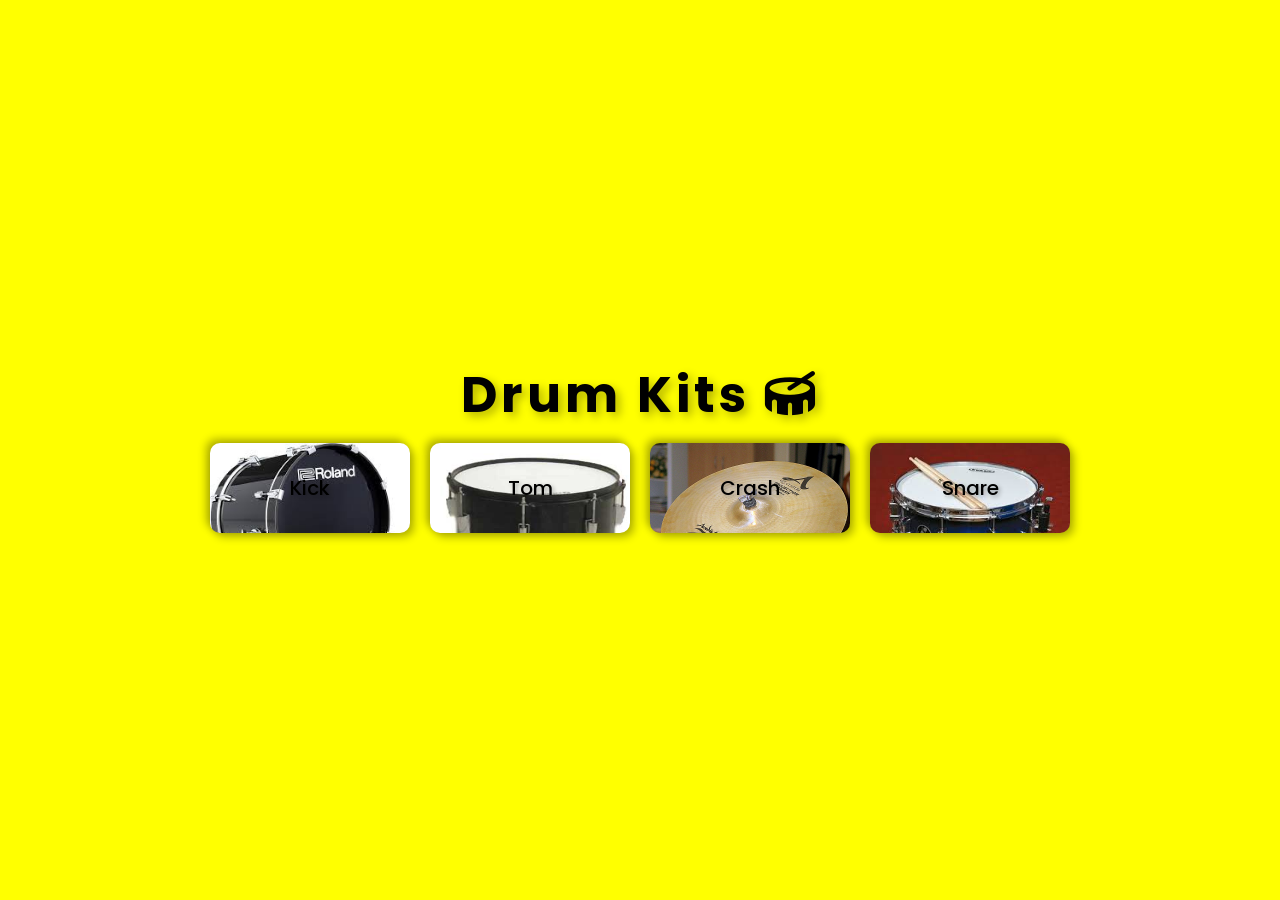
<file: EJERCICIOS/BATERIA/index.html>
<!DOCTYPE html>
<html lang="en">

<head>
    <meta charset="UTF-8">
    <meta http-equiv="X-UA-Compatible" content="IE=edge">
    <meta name="viewport" content="width=device-width, initial-scale=1.0">
    <title>Drum Kits</title>
    <link rel="stylesheet" href="styles.css">
    <link rel="stylesheet" href="https://cdnjs.cloudflare.com/ajax/libs/font-awesome/6.1.1/css/all.min.css">
</head>

<body>
    <h1>Drum Kits <i class="fas fa-drum"></i></h1>
    <div class="container">
    </div>
    <script src="script.js"></script>
</body>
</html>
</file>
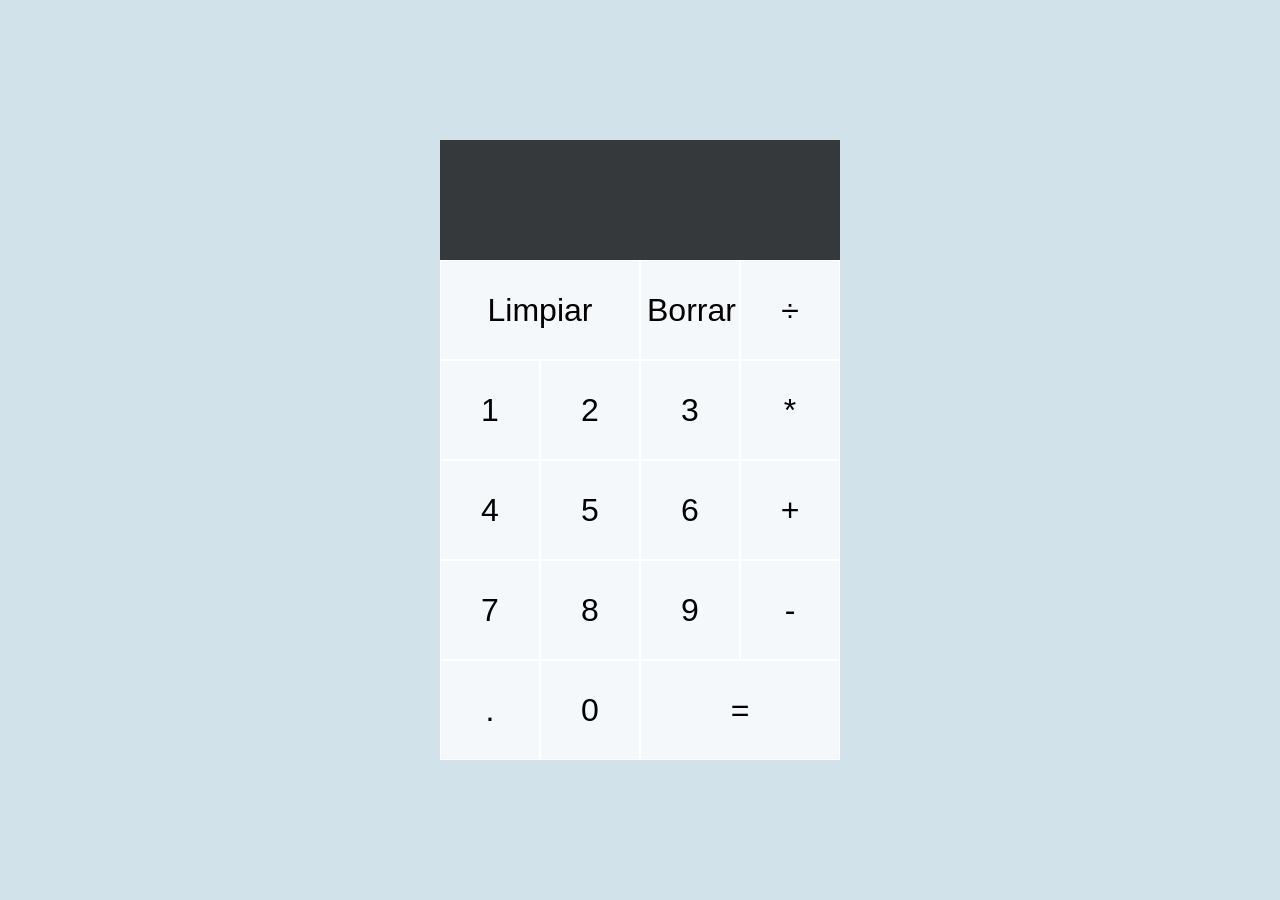
<file: EJERCICIOS/CALCULADORA/index.html>
<!DOCTYPE html>
<html lang="en">
<head>
  <meta charset="UTF-8">
  <meta name="viewport" content="width=device-width, initial-scale=1.0">
  <meta http-equiv="X-UA-Compatible" content="ie-edge">
  <title>Calculadora</title>
  <link href="style.css" rel="stylesheet">
</head>
<body>
  <div class="calculator-grid">
    <div class="output">
      <div data-previous-operand class="previous-operand"></div>
      <div data-current-operand class="current-operand"></div>
    </div>
    <button data-all-clear class="span-two">Limpiar</button>
    <button data-delete>Borrar</button>
    <button data-operation>÷</button>
    <button data-number>1</button>
    <button data-number>2</button>
    <button data-number>3</button>
    <button data-operation>*</button>
    <button data-number>4</button>
    <button data-number>5</button>
    <button data-number>6</button>
    <button data-operation>+</button>
    <button data-number>7</button>
    <button data-number>8</button>
    <button data-number>9</button>
    <button data-operation>-</button>
    <button data-number>.</button>
    <button data-number>0</button>
    <button data-equals class="span-two">=</button>
  </div>
    <script src="script.js" defer></script>
</body>
</html>
</file>
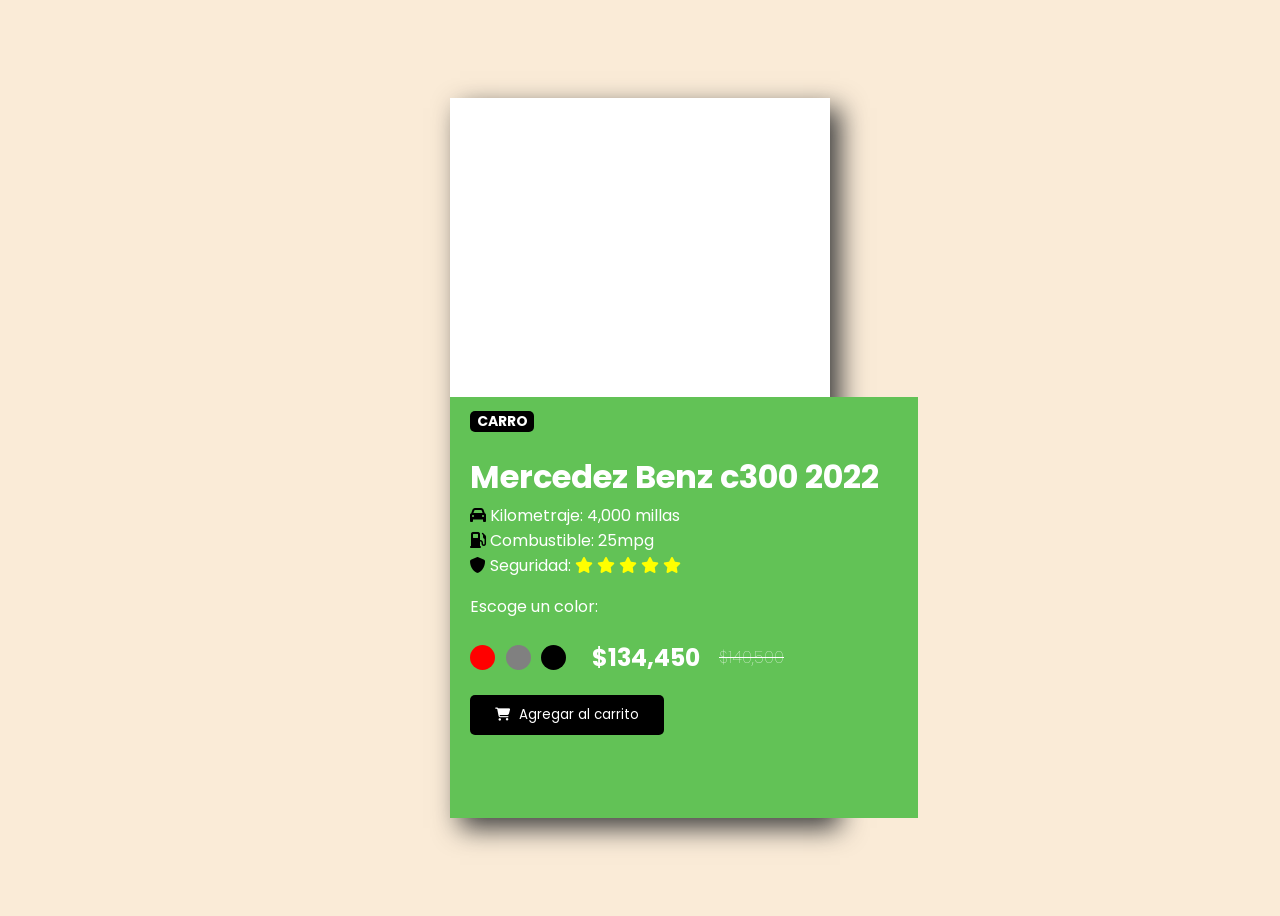
<file: EJERCICIOS/CARRO/index.html>
<!DOCTYPE html>
<html lang="es">
<head>
  <meta charset="UTF-8">
  <meta http-equiv="X-UA-compatible" content="IE=edge">
  <meta name="viewport" content="width=device-width, initial-scale=1.0">
  <link rel="stylesheet" href="https://cdnjs.cloudflare.com/ajax/libs/font-awesome/6.1.2/css/all.min.css">
  <title>Carro</title>

  <!-- Font Awesome -->
  <link rel="stylesheet" href="style.css">
</head>

<body>

<div class="product-card">

  <div class="product-image">
    
  </div>

  <div class="product-description">

    <h3 class="tag">CARRO</h3>
    <h1 class="product-title">Mercedez Benz c300 2022</h1>

    <p class="product-details">

      <span class="mileage">
        <span style="font-size: 1em; color: black">
          <i class="fa-solid fa-car"></i>
        </span>
        Kilometraje: 4,000 millas
      </span>

      <span class="fuel">
        <span style="font-size: 1em; color: black">
          <i class="fa-solid fa-gas-pump"></i>
        </span>
        Combustible: 25mpg
      </span>

      <span class="safety">
        <span style="font-size: 1em; color: black">
          <i class="fa-solid fa-shield"></i>
        </span>
        Seguridad:
        <span class="stars">
          <i class="fa-solid fa-star"></i>
          <i class="fa-solid fa-star"></i>
          <i class="fa-solid fa-star"></i>
          <i class="fa-solid fa-star"></i>
          <i class="fa-solid fa-star"></i>
        </span>
      </span>

    </p>

    <p>Escoge un color:</p>

    <div class="colors-price">
      <div class="colors">
        <span class="red"></span>
        <span class="gray"></span>
        <span class="black"></span>
      </div>

      <div class="pricing">
        <h2 class="new-price">$134,450</h2>
        <h4 class="old-price"><s>$140,500</s></h4>
      </div>
    </div>

  

  <button id="button">
    <span style="font-size: 1em; color: white">
      <i class="fa-solid fa-cart-shopping"></i>
    </span>
    <span class="button-text">Agregar al carrito</span>
  </button>

  <button class="feedback">
    <span id="white-button">
      🎉 Guau, vas a ser el dueño de un Benz 🚗
    </span>
  </button>
</div>
</div>

<script src="javascript.js"></script>

</body>
</html>
</file>
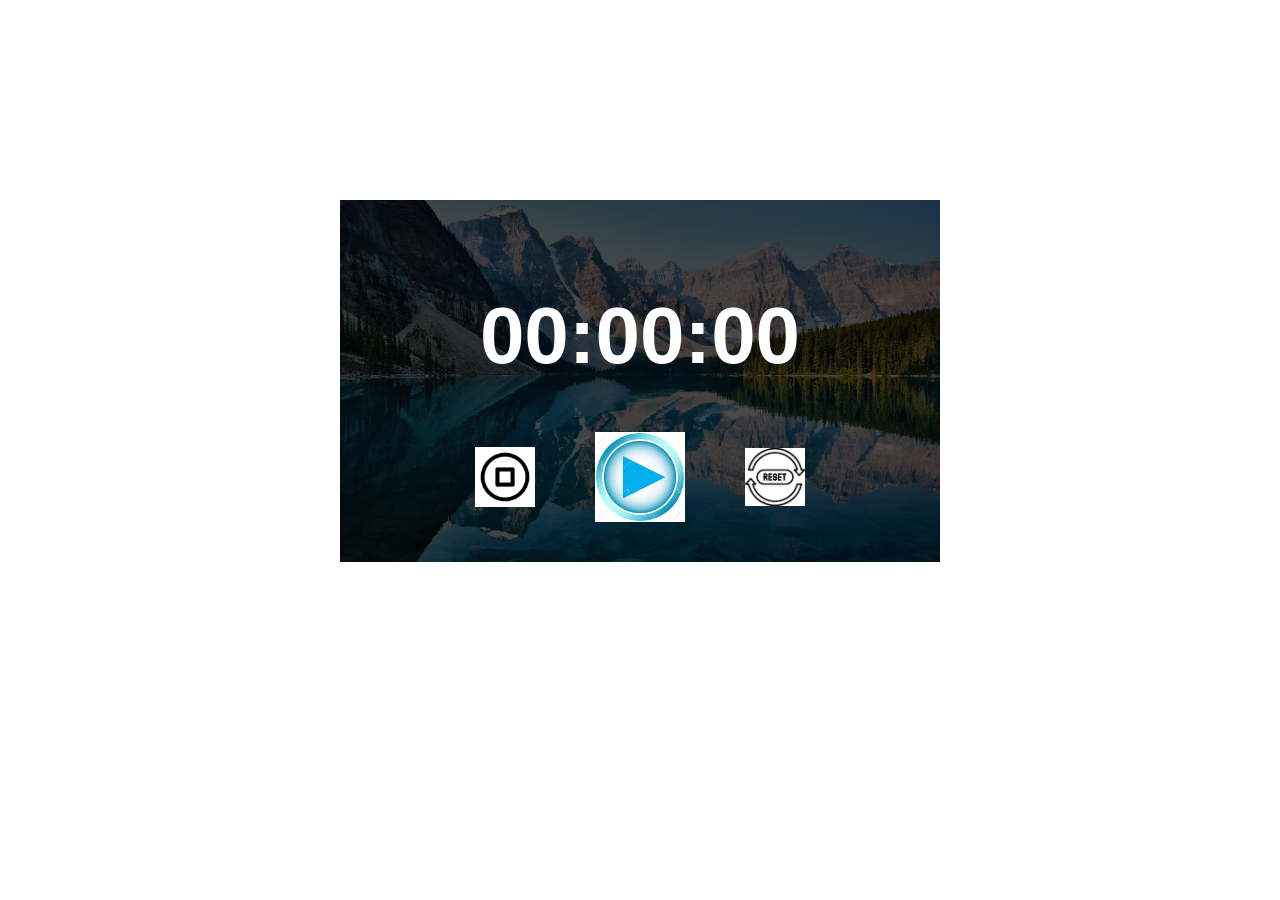
<file: EJERCICIOS/CRONOMETRO/index.html>
<!DOCTYPE html>
<html lang="en">
<head>
    <meta charset="UTF-8">
    <meta name="viewport" content="width=device-width, initial-scale=1.0">
    <title>Document</title>
    <link rel="stylesheet" href="style.css">
</head>
<body>
    <div class="stopWatch">
        <h1 class="time">00:00:00</h1>
        <div class="controls">
            <img src="img/d.jpeg" onclick="stopTimer()" alt="stop">
            <img src="img/c.jpeg" onclick="startTimer()" alt="star">
            <img src="img/b.jpeg" onclick="resetTimer()" alt="reset">
        </div>
    </div>
    <script  src="index2.js"></script>
</body>
</html>
</file>
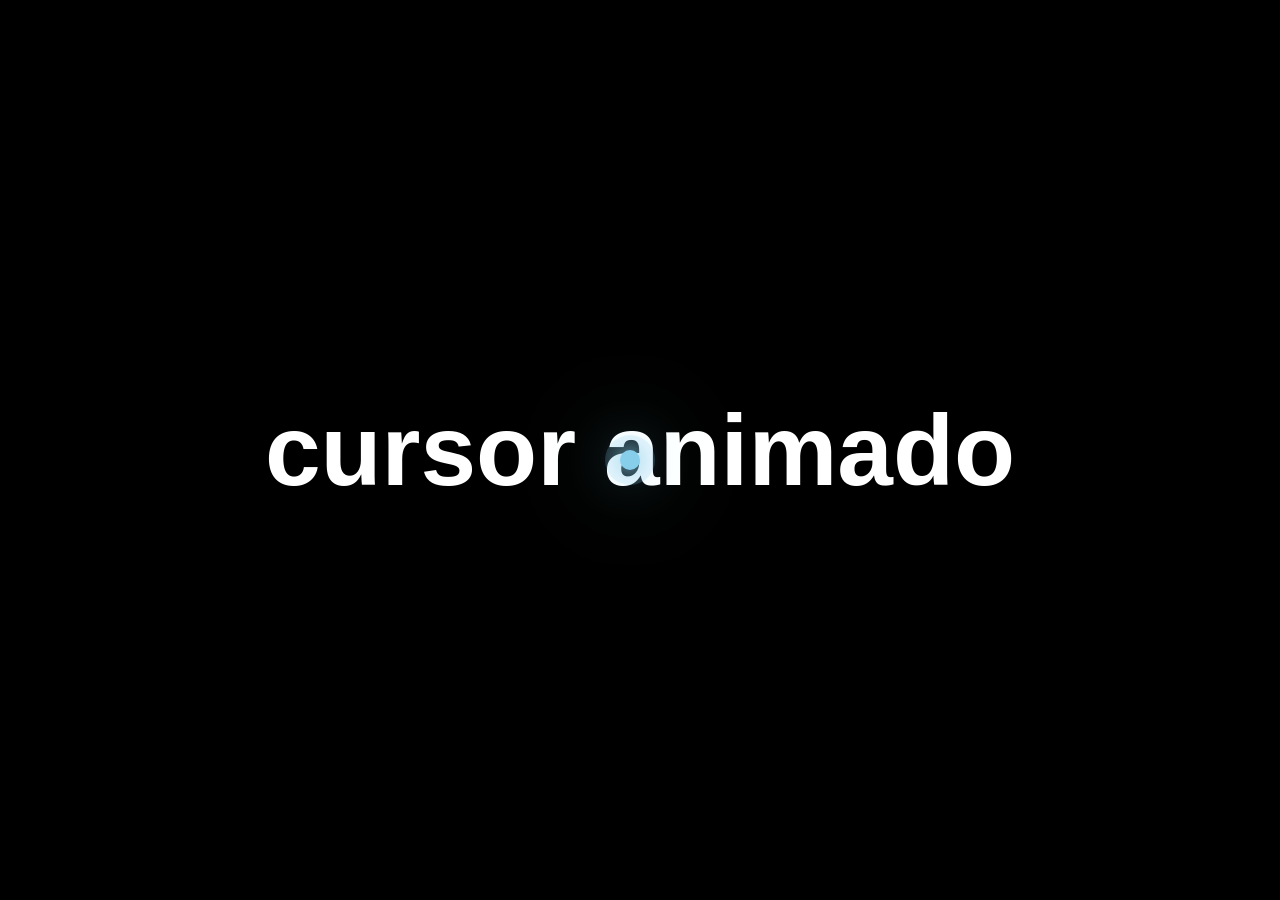
<file: EJERCICIOS/CURSOR/index.html>
<!DOCTYPE html>
<html lang="en">
<head>
    <meta charset="UTF-8">
    <meta name="viewport" content="width=device-width, initial-scale=1.0">
    <title>Document</title>
    <link rel="stylesheet" href="style.css">
</head>
<body>
   <div class="cursor"></div> 
    <div class="context">
        <h1>cursor animado</h1>
        </div> 
    <script type="module" src="index.js"></script>
</body>
</html>
</file>
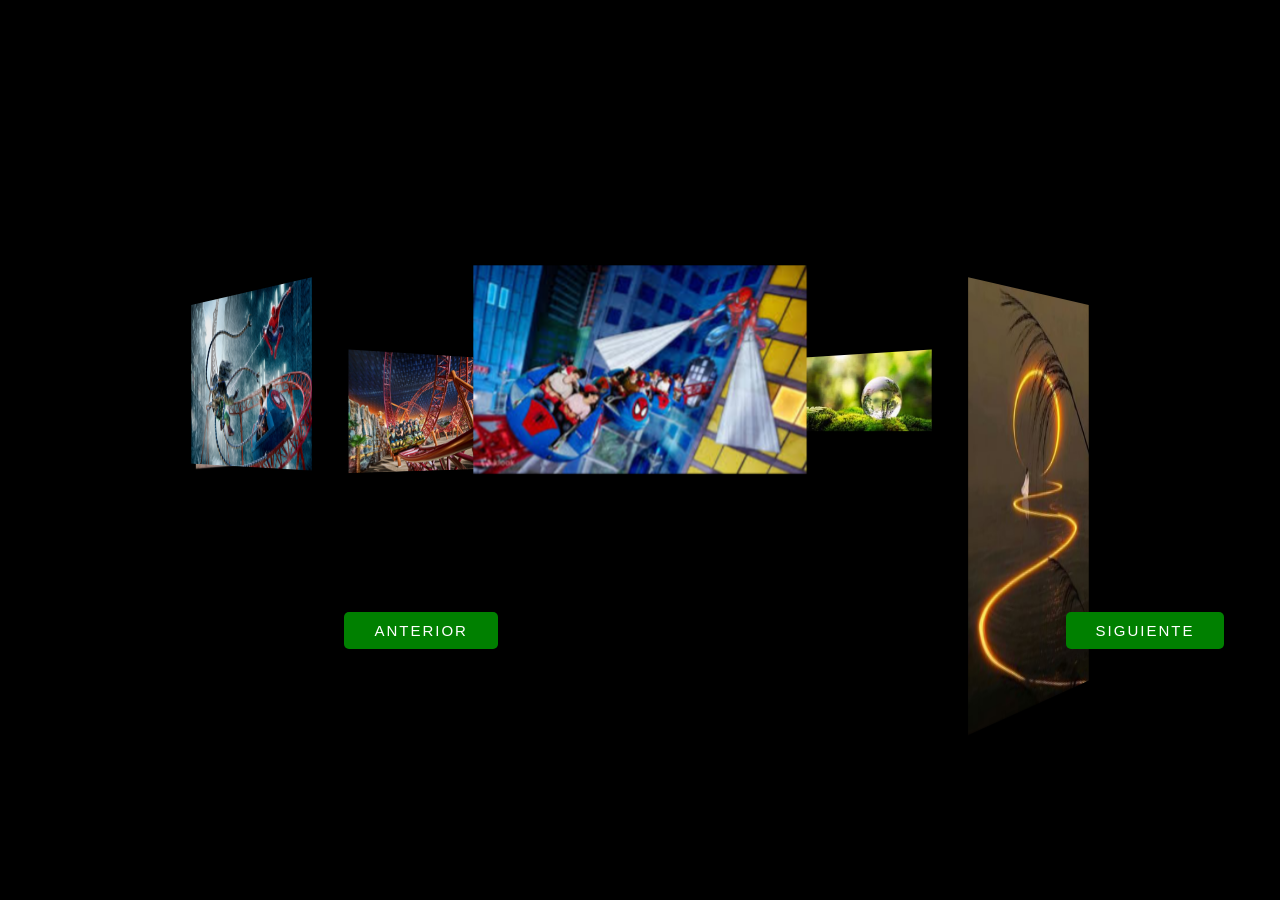
<file: EJERCICIOS/GALERIA 3D/index.html>
<!DOCTYPE html>
<html lang="en">
<head>
    <meta charset="UTF-8">
    <meta name="viewport" content="width=device-width, initial-scale=1.0">
    <title>Document</title>
    <link rel="stylesheet" href="style.css">
</head>
<body>
    <div class="image-container">
        <span style="--i: 1">
            <img src="img/1.jpg">
        </span>
         <span style="--i: 2">
            <img src="img/2.jpg">
        </span>

         <span style="--i: 3">
            <img src="img/3.jpg">
        </span>

         <span style="--i: 4">
            <img src="img/4.jpg">
        </span>

         <span style="--i: 5">
            <img src="img/5.jpg">
        </span>

         <span style="--i: 6">
            <img src="img/6.jpg">
        </span>

         <span style="--i: 7">
            <img src="img/7.jpg">
        </span>

         <span style="--i: 8">
            <img src="img/8.jpg">
        </span>


    </div>
    <div class="buttons">
        <button class="btn prev">Anterior</button>
        <button class="btn next">Siguiente</button>
    </div>
    <script src="index.js"></script>
</body>
</html>
</file>
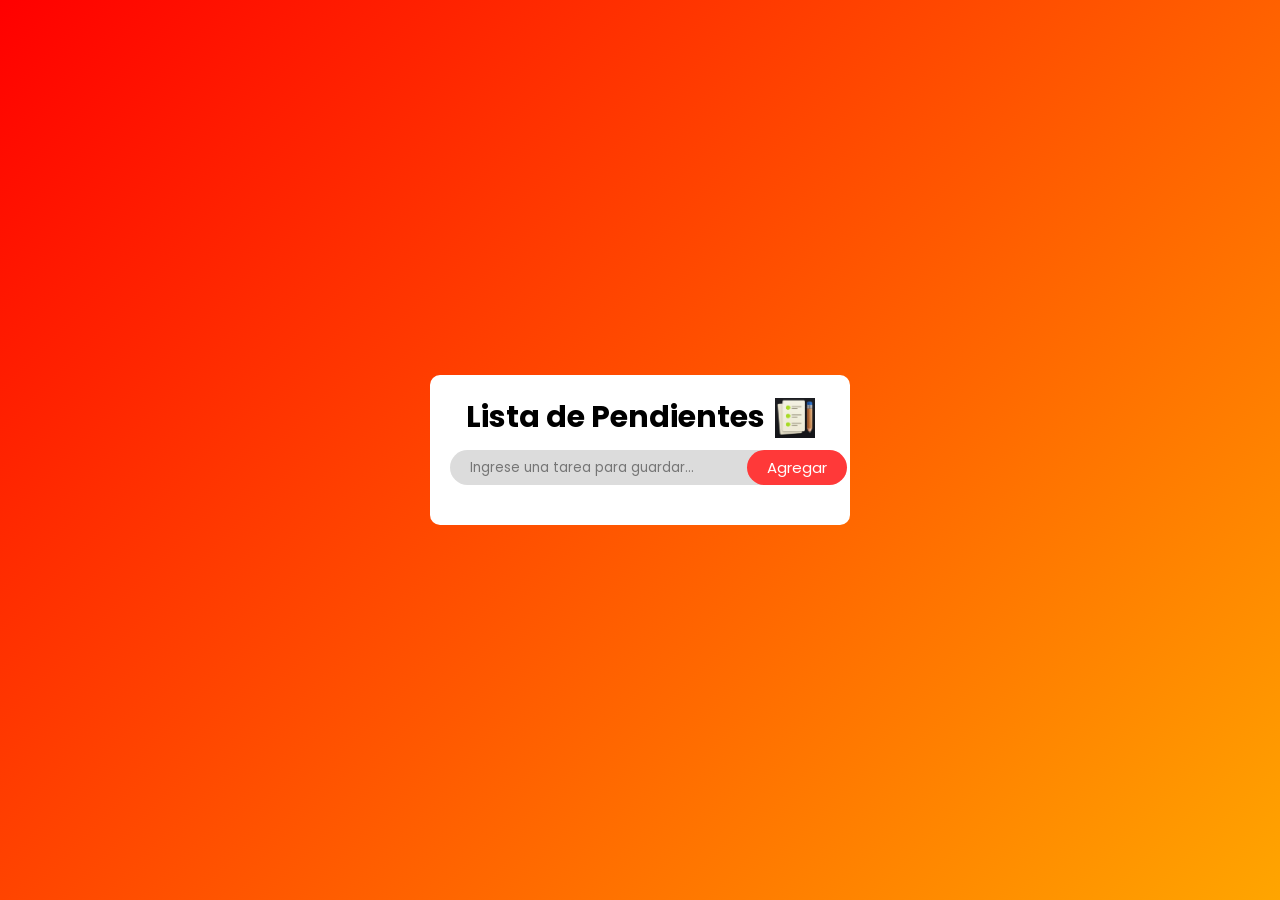
<file: EJERCICIOS/LISTADO/index.html>
<!DOCTYPE html>
<html lang="en">
<head>
    <meta charset="UTF-8">
    <meta name="viewport" content="width=device-width, initial-scale=1.0">
    <title>Document</title>
    <link href="style.css" rel="stylesheet">
</head>
<body>
  <div class="container">
    <div class="title">Lista de Pendientes<img src="img\LZ.png" alt=""></div>
    <div class="todo-list-bar">
      <input type="text" id="task" placeholder="Ingrese una tarea para guardar..." autocomplete="off">
      <button onclick="clicked()" class="addBtn">Agregar</button>
    </div>
    <ul class="lists">
    </ul>
  </div>
  <script src="script.js"></script>
</body>
</html>
</file>
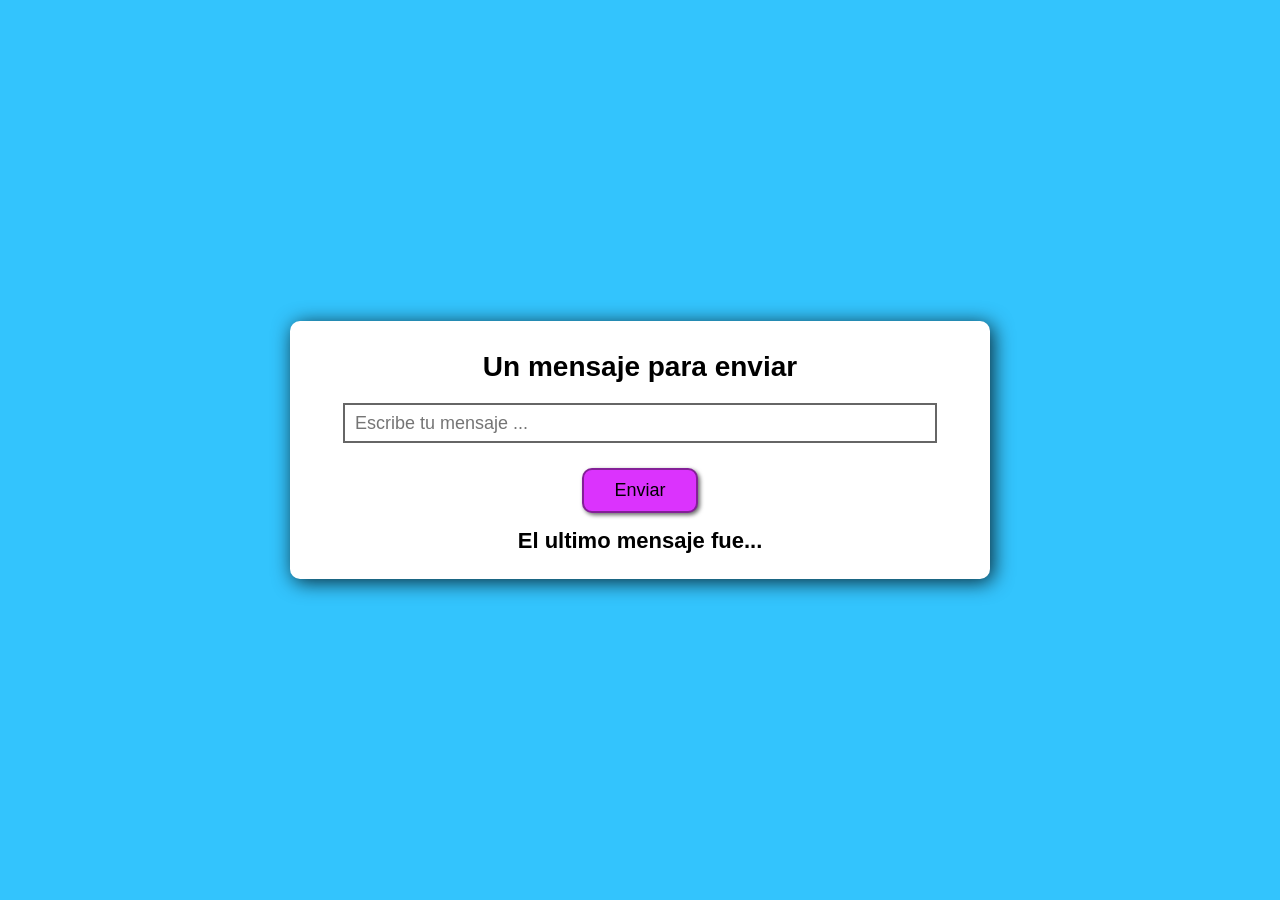
<file: EJERCICIOS/MENSAJE/index.html>
<!DOCTYPE html>
<html lang="en">
<head>
    <meta charset="UTF-8">
    <meta name="viewport" content="width=device-width, initial-scale=1.0">
    <title>Document</title>
    <link rel="stylesheet" href="style.css">
</head>
<body>
    <div class="container">
        <h1>Un mensaje para enviar</h1>
        <input type="text" value="" placeholder="Escribe tu mensaje ...">
        <div class="btn">Enviar</div>
        <p class="error">Por favor ingrese un mensaje! </p>
        <h3>El ultimo mensaje fue...</h3>
        <p class="message"></p>
    </div>
    <script src="index.js"></script>
</body>
</html>
</file>
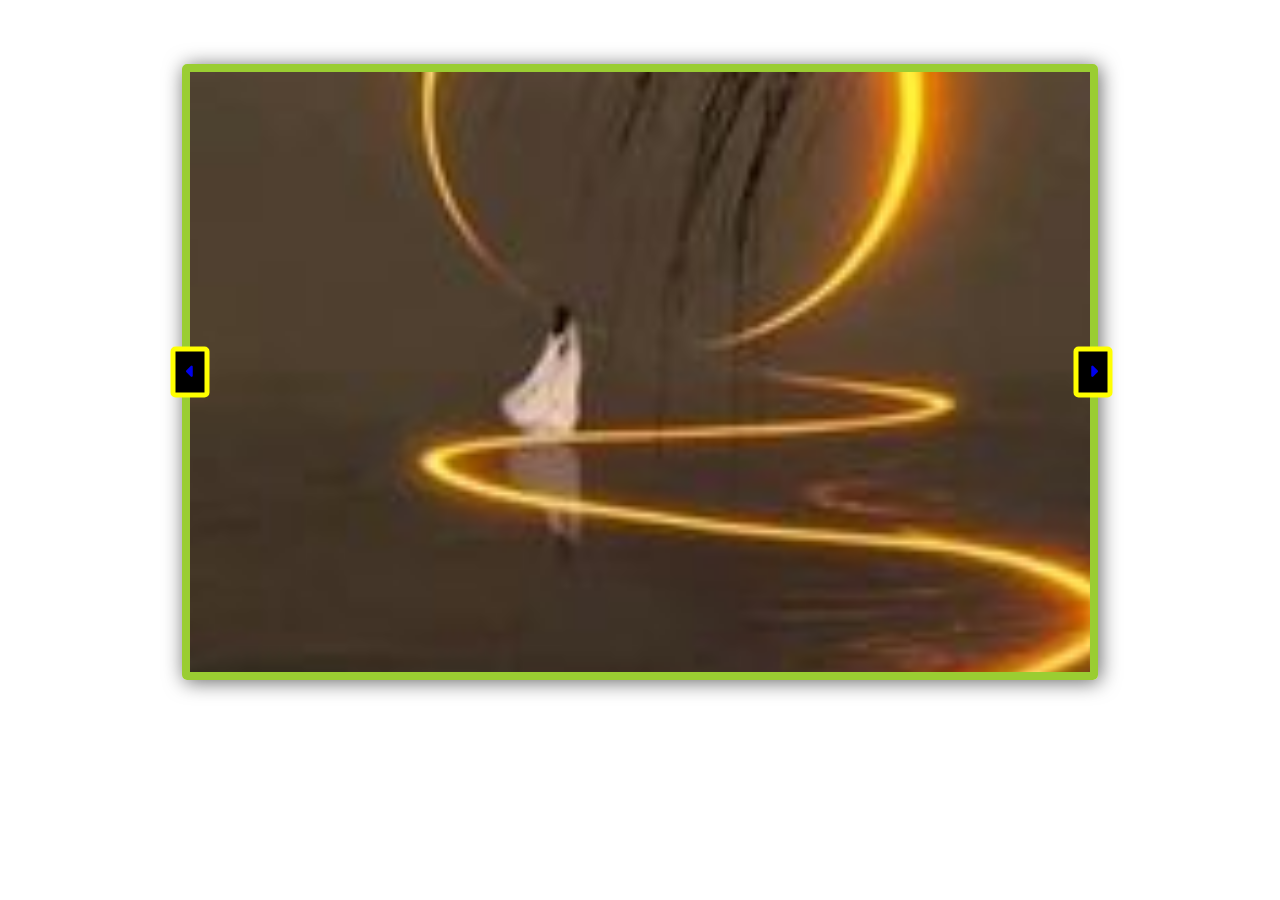
<file: EJERCICIOS/CARRUCEL/index3.html>
<!DOCTYPE html>
<html lang="en">
<head>
    <meta charset="UTF-8">
    <meta name="viewport" content="width=device-width, initial-scale=1.0">
     <link rel="stylesheet" href="https://cdnjs.cloudflare.com/ajax/libs/font-awesome/6.1.2/css/all.min.css">
    <title>Document</title>
    <link rel="stylesheet" href="style3.css">
</head>
<body>
    <div class="images">
        <a href="#" class="btn btn-left">
            <i class="fa-solid fa-caret-left"></i>
        </a>
        <a href="#" class="btn btn-right">
            <i class="fa-solid fa-caret-right"></i>
        </a>
    </div>
    <script src="index3.js"></script>
</body>
</html>
</file>
<file: EJERCICIOS/BATERIA/styles.css>
@import url("https://fonts.googleapis.com/css2?family=Poppins:wght@100;200;300;400;500;600;700;800;900&display=swap");

* {
  margin: 0;
  padding: 0;
  box-sizing: border-box;
  font-family: "Poppins", sans-serif;
}

body {
  display: flex;
  align-items: center;
  justify-content: center;
  flex-direction: column;
  height: 100vh;
  background-color: yellow;
}

h1 {
  font-size: 50px;
  letter-spacing: 4px;
  color: black;
  white-space: nowrap;
  text-shadow: 4px 4px 10px rgba(0, 0, 0, 0.3);
}

.container {
  text-align: center;
}

.btn {
  border: none;
  padding: 30px 50px;
  margin: 10px;
  background-color: white;
  font-size: 20px;
  min-width: 200px;
  border-radius: 10px;
  box-shadow: 4px 4px 8px rgba(0, 0, 0, 0.3), -4px -4px 8px rgba(0, 0, 0, 0.3);
  cursor: pointer;
  text-shadow: 2px 2px 4px rgba(0, 0, 0, 0.3);
  font-weight: 500;
  text-transform: capitalize;
  background-size: cover;
  background-repeat: no-repeat;
}

.btn:active {
  background-size: 105%;
}
</file>
<file: EJERCICIOS/CALCULADORA/style.css>
*, *::before, *::after {
  box-sizing: border-box;
  font-family: Gotham Rounded, sans-serif;
  font-weight: normal;
}

body {
  padding: 0;
  margin: 0;
  background: #d2e2eb;
}

.calculator-grid {
  display: grid;
  justify-content: center;
  align-content: center;
  min-height: 100vh;
  grid-template-columns: repeat(4, 100px);
  grid-template-rows: minmax(120px, auto) repeat(5, 100px);
}

.calculator-grid > button {
  cursor: pointer;
  font-size: 2rem;
  border: 1px solid white;
  outline: none;
  background-color: rgba(255, 255, 255, .75);
}

.calculator-grid > button:hover {
  background-color: rgba(255, 255, 255, .9);
}

.span-two {
  grid-column: span 2;
}

.output {
  grid-column: 1 / -1;
  background-color: rgba(0, 0, 0, .75);
  display: flex;
  align-items: flex-end;
  justify-content: space-around;
  flex-direction: column;
  padding: 10px;
  word-wrap: break-word;
  word-break: break-all;
}

.output .previous-operand {
  color: rgba(255, 255, 255, .75);
  font-size: 1.5rem;
}

.output .current-operand {
  color: white;
  font-size: 2.5rem;
}
</file>
<file: EJERCICIOS/CARRO/style.css>
@import url('https://fonts.googleapis.com/css2?family=Poppins:wght@400;@500;700&display=swap');

*{
  font-family:"Poppins", sans-serif;
}

body{
  height: 100vh;
  display: flex;
  justify-content: center;
  align-items: center;
  overflow-y:hidden ;
  background-color: antiquewhite;
}

.tag{
  font-size: 14px;
  background-color: black;
  border-radius: 5px;
  width: 4rem;
  display: flex;
  justify-content: center;
  color: #fff;
}

.product-title{
  font-size: 2rem;
  font-weight: 700;
}

.product-card{
  background: #fff;
  display: grid;
  grid-template-rows: 55% 45%;
  height: 80%;
  width: 30%;
  box-shadow: 10px 10px 25px 0px #3c3c3c;
}
.product-image{
  background-image: url("https://i.postimg.cc/NGRJX8hr/black-benz.jpg");
  background-position: center;
  background-repeat: no-repeat;
  background-size: cover; 
  padding: 40px 10px;
  width: 28rem;
  height: 66%;
}
.product-description{
  background-color: #62c256;
  color: #fff;
  padding-left: 20px;
  margin-top:-97px;

}
.product-details{
  display: flex;
  flex-direction: column;
  margin-top: -20px;;
}
.product-image img{
  width: 28rem;
}
.stars{
  color: yellow;
  font-size: 1em;
}
.colors-price{
  display: flex;
  align-items: center;
  width: 70%;
  justify-content: space-between;
  margin-top: -15px;
}
.colors{
  display: flex;
  width: 6rem;
  justify-content: space-between;
 cursor: pointer;
}
.red{
  background-color: red;
  width: 25px;
  height: 25px;
  border-radius: 50%;
}
.gray{
  background-color: gray;
  width: 25px;
  height: 25px;
  border-radius: 50%;
}
.black{
  background-color:black ;
  width: 25px;
  height: 25px;
  border-radius: 50%;
}
.pricing{
  display: flex;
  width: 12rem;
  justify-content: space-between;
align-items:center;
}
.old-price{
  font-weight: 100;
}
button{
  cursor: pointer;
}
#button{
  background-color: black;
  padding: 10px 25px;
  border: none;
  border-radius: 5px;
}
button white-button{
  background-color: #fff;
}
.button-text{
  color: #fff;
  margin-left: 5px;
}
.feedback{
  display: none;
  padding: 10px 25px;
  border: none;
  border-radius: 5px;
}
</file>
<file: EJERCICIOS/CRONOMETRO/style.css>
*{
    margin: 0;
    padding: 0;
    box-sizing: border-box;
    font-family: arial;
}
body{
    background-color: white;
}
.stopWatch{
    background-image: linear-gradient(rgba(0,0,0,0.7),rgba(0,0,0,0.7) ),
    url(img/a.jpeg);
    max-width: 600px;
    background-size: cover;
    background-position: center;
    padding: 40px 0;
    margin: 200px auto 0;
    text-align: center;
    color: white;
}
.stopWatch h1{
    font-size: 80px;
    margin: 50px 0;
}
.controls{
    display: flex;
    align-items: center;
    justify-content: center;
}
.stopWatch img{
    width: 60px;
    margin: 0 30px;
    cursor: pointer;
    
}
.stopWatch img:nth-child(2){
    width: 90px;
}
</file>
<file: EJERCICIOS/CURSOR/style.css>
*{
    margin: 0;
    padding: 0;
    box-sizing: border-box;
}
body{
    display: flex;
    justify-content: center;
    align-items: center;
    min-height: 100vh;
    font-family: arial;
    cursor: none;
    background-color: black;
}
h1{
    color: white;
    font-size: 100px;
}
.cursor{
    width: 20px;
    height: 20px;
    border-radius: 50%;
    background: skyblue;
    pointer-events: none;
    box-shadow: 0 0 20px skyblue,0 0 60px skyblue, 0 0 100px skyblue;
    z-index: 999;
    position: fixed;
    transform: translate(-50%, 50%);
    animation: colors 3s infinite;
    -webkit-animation: colors 3s infinite;

}
@keyframes colors {
    0%{
        filter: hue-rotate(0deg);
        -webkit-filter: hue-rotate(0deg);
    }
    100%{
        filter: hue-rotate(360deg);
        -webkit-filter: hue-rotate(360deg);
    }
}
.cursor::before{
    content: "";
    position: absolute;
    transform: translate(-30%,-30%);
    width: 50px;
    height: 50px;
    background: skyblue;
    border-radius: 50%;
    opacity: 0.2;
}
</file>
<file: EJERCICIOS/GALERIA 3D/style.css>
*{
    margin: 0;
    padding: 0;
    box-sizing: border-box;
    font-family: Arial, Helvetica, sans-serif;
}

body{
    display: flex;
    flex-direction: column;
    align-items: center;
    justify-content: center;
    height: 100vh;
    background-color: black;
    overflow: hidden;
}

.image-container{
    position: relative;
    width: 200px;
    min-height: 200px;
    transform-style: preserve-3d;
    transform: perspective(1000px) rotateY(45deg);
    transition: all 1s ease-in-out;
}

.image-container span{
    position: absolute;
   top: 0;
   left: 0;
    width: 100%;
   transform: rotateY(calc(var(--i)* 45deg)) translateZ(400px);
}

.image-container span img{
    position: absolute;
   top: 0;
   left: 0;
    width: 100%;
   
}
.buttons{
    position: relative;
    width: 110%;
    left: 690px;
}

.btn{
    position: relative;
    bottom: -80px;
    background-color: green;
    border: none;
    color: white;
    padding: 10px 30px;
    font-size: 15px;
    font-weight: 600px;
    letter-spacing: 2px;
    text-transform: uppercase;
    border-radius: 5px;
    cursor: pointer;
}
.btn:hover{
    filter: brightness(1.5); /* iluminar color al pasar */
}

.btn:active{
    transform: scale(0.95);
}
.prev{
    right: 20%;
}

.next{
    left: 20%;
}
</file>
<file: EJERCICIOS/LISTADO/style.css>
@import url("https://fonts.googleapis.com/css2?family=Poppins:wght@100;200;300;400;500;600;700;800;900&display=swap");

* {
  margin: 0;
  padding: 0;
  box-sizing: border-box;
  font-family: "Poppins", sans-serif;
}

body {
  display: flex;
  align-items: center;
  justify-content: center;
  min-height: 100vh;
  background: linear-gradient(135deg, red, orange);
  flex-direction: column;
}

.container {
  width: 100%;
  max-width: 420px;
  background-color: white;
  padding: 20px;
  border-radius: 10px;
}

.title {
  display: flex;
  align-items: center;
  justify-content: center;
  font-size: 30px;
  font-weight: bold;
  margin-bottom: 10px;
}

.title img {
  margin-left: 10px;
  width: 40px;
  height: 40px;
}

.todo-list-bar {
  width: 100%;
  height: 35px;
  background-color: gainsboro;
  border-radius: 20px;
  display: flex;
  justify-content: space-between;
}

input {
  flex: 1;
  padding: 10px 20px;
  border-radius: 10px;
  border: none;
  outline: none;
  background-color: transparent;
}

.addBtn {
  padding: 5px 20px;
  font-size: 15px;
  outline: none;
  border: none;
  border-radius: 20px;
  background-color: #ff3939;
  cursor: pointer;
  color: white;
}

ul {
  padding: 10px;
}

ul li {
  list-style: none;
  font-size: 15px;
  padding: 5px 5px 5px 35px;
  position: relative;
  cursor: pointer;
}

ul li::before {
  content: "";
  position: absolute;
  height: 16px;
  width: 16px;
  border-radius: 50%;
  background-image: url("img/X.png");
  background-size: cover;
  background-position: center;
  top: 50%;
  left: 0px;
  transform: translate(50%, -50%);
}

ul li.checked {
  text-decoration: line-through;
}

ul li.checked::before {
  background-image: url("img/O.png");
  background-size: cover;
  background-position: center;
  top: 50%;
  left: 0px;
  transform: translate(50%, -50%);
}

span {
  position: absolute;
  font-size: 16px;
  width: 20px;
  height: 20px;
  top: 50%;
  right: 0;
  line-height: 21px;
  transform: translate(-50%, -50%);
  padding-left: 4.5px;
  border-radius: 50%;
  cursor: pointer;
}

span:hover {
  background: gainsboro;
}
</file>
<file: EJERCICIOS/MENSAJE/style.css>
*{
    margin: 0;
    padding: 0;
    box-sizing: border-box; 
}
body{
    background-color: rgb(51,196, 253);
    display: flex;
    justify-content: center;
    align-items: center;
    min-height: 100vh;
    font-family: Arial, Helvetica, sans-serif;
}

.container{
    background-color: white;
    width: 700px;
    padding: 20px;
    border-radius: 10px;
    box-shadow: 3px 3px 20px rgba(0, 0,0, 0.8);
    display: flex;
    flex-direction: column;
    justify-content: center;
    align-items: center;
    gap: 10px;
}
h1{
    font-size: 28px;
    margin: 10px;
}
input{
    width: 90%;
    height: 40px;
    border: 2px solid rgba(0, 0,0, 0.6);
    padding: 5px 10px;
    font-size: 18px;
    margin-bottom: 10px;
}
.btn{
    background-color: rgb(219, 51,253);
    padding: 10px 30px;
    border-radius: 10px;
    border: 2px solid rgba(0, 0,0, 0.4);
    font-size: 18px;
    margin-top: 5px;
    font-weight: 500px;
    box-shadow: 2px 2px 4px rgba(0, 0,0, 0.6);
}

.error{
    background-color: rgb(255, 139, 139);
    padding: 5px 0px;
    width: 70%;
    text-align: center;
    display: none;
}

h3{
    margin-top: 5px;
    font-size: 22px
}

.message{
    font-size: 18px;
    color: rgb(255, 29, 29);
    font-weight: bold;
    margin-top: -5px;
}
</file>
<file: EJERCICIOS/CARRUCEL/style3.css>
*{
    font-family: Arial, Helvetica, sans-serif;
}
.images{
    background: url("img/1.jpg");
    width: 900px;
    height: 600px;
    background-position: center;
    background-repeat: no-repeat;
    background-attachment: fixed;
    background-size: cover;
    margin: 4rem auto;
    border: 8px solid yellowgreen;
    border-radius: 5px;
    position: relative;
    box-shadow: 2px 2px 20px rgba(0,0,0,0.6);
}
.btn-left, .btn-right{
    position: absolute;
    background-color: black;
    border: 5px solid yellow;
    font-size: 18px;
    padding: 10px;
    border-radius: 5px;
}
.btn-left{
    top:50%;
    left: 0;
    transform: translate(-50%,-50%);
}
.btn-right{
    top:50%;
    left: 96%;
    transform: translate(50%,-50%);
}
</file>
